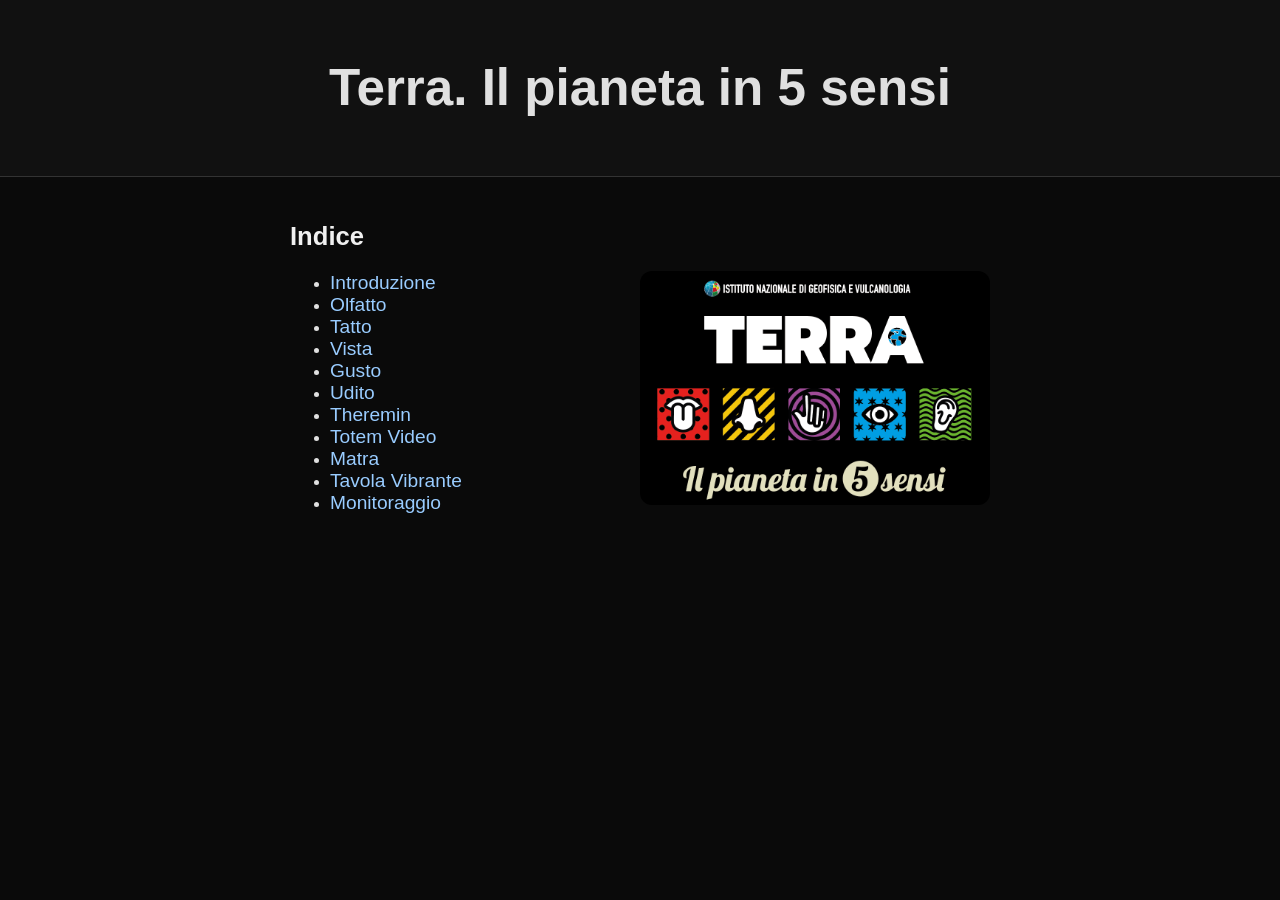
<file: index.html>
<!DOCTYPE html>
<html>
<head>
<meta charset='utf-8'>
<title>Terra. Il pianeta in 5 sensi</title>
<link rel='stylesheet' href='assets/style.css'>
<style>
/* Layout a due colonne */
main {
display: flex;
gap: 2rem;
flex-wrap: wrap;
}
.indice {
flex: 1 1 300px;
}
.immagine-indice {
flex: 0 0 350px; /* aumentata del 40% rispetto a 250px */
margin-left: -20px; /* leggermente spostata a sinistra */
margin-top: 70px; /* spostata un po' più in basso */  
}
.immagine-indice img {
width: 100%;
border-radius: 12px;
display: block;
}
main ul li a {
font-size: 1.2rem;
}
main h2 {
font-size: 1.6rem;
}
</style>
</head>
<body>
<header>
<h1>Terra. Il pianeta in 5 sensi</h1>
</header>

  <main>
    <!-- Colonna dell'indice */ -->
    <div class="indice">
      <h2>Indice</h2>
      <ul>
        <li><a href='introduzione.html'>Introduzione</a></li>
        <li><a href='olfatto.html'>Olfatto</a></li>
        <li><a href='tatto.html'>Tatto</a></li>
        <li><a href='vista.html'>Vista</a></li>
        <li><a href='gusto.html'>Gusto</a></li>
        <li><a href='udito.html'>Udito</a></li>
        <li><a href='theremin.html'>Theremin</a></li>
        <li><a href='totem_video.html'>Totem Video</a></li>
        <li><a href='matra.html'>Matra</a></li>
        <li><a href='tavola_vibrante.html'>Tavola Vibrante</a></li>
        <li><a href='monitoraggio.html'>Monitoraggio</a></li>
      </ul>
    </div>

    <!-- Figura a lato dell'indice -->
    <div class="immagine-indice">
      <img src="assets/immagine-indice.png" alt="Figura dell'indice" />
    </div>
  </main>
</body>
</html>
</file>
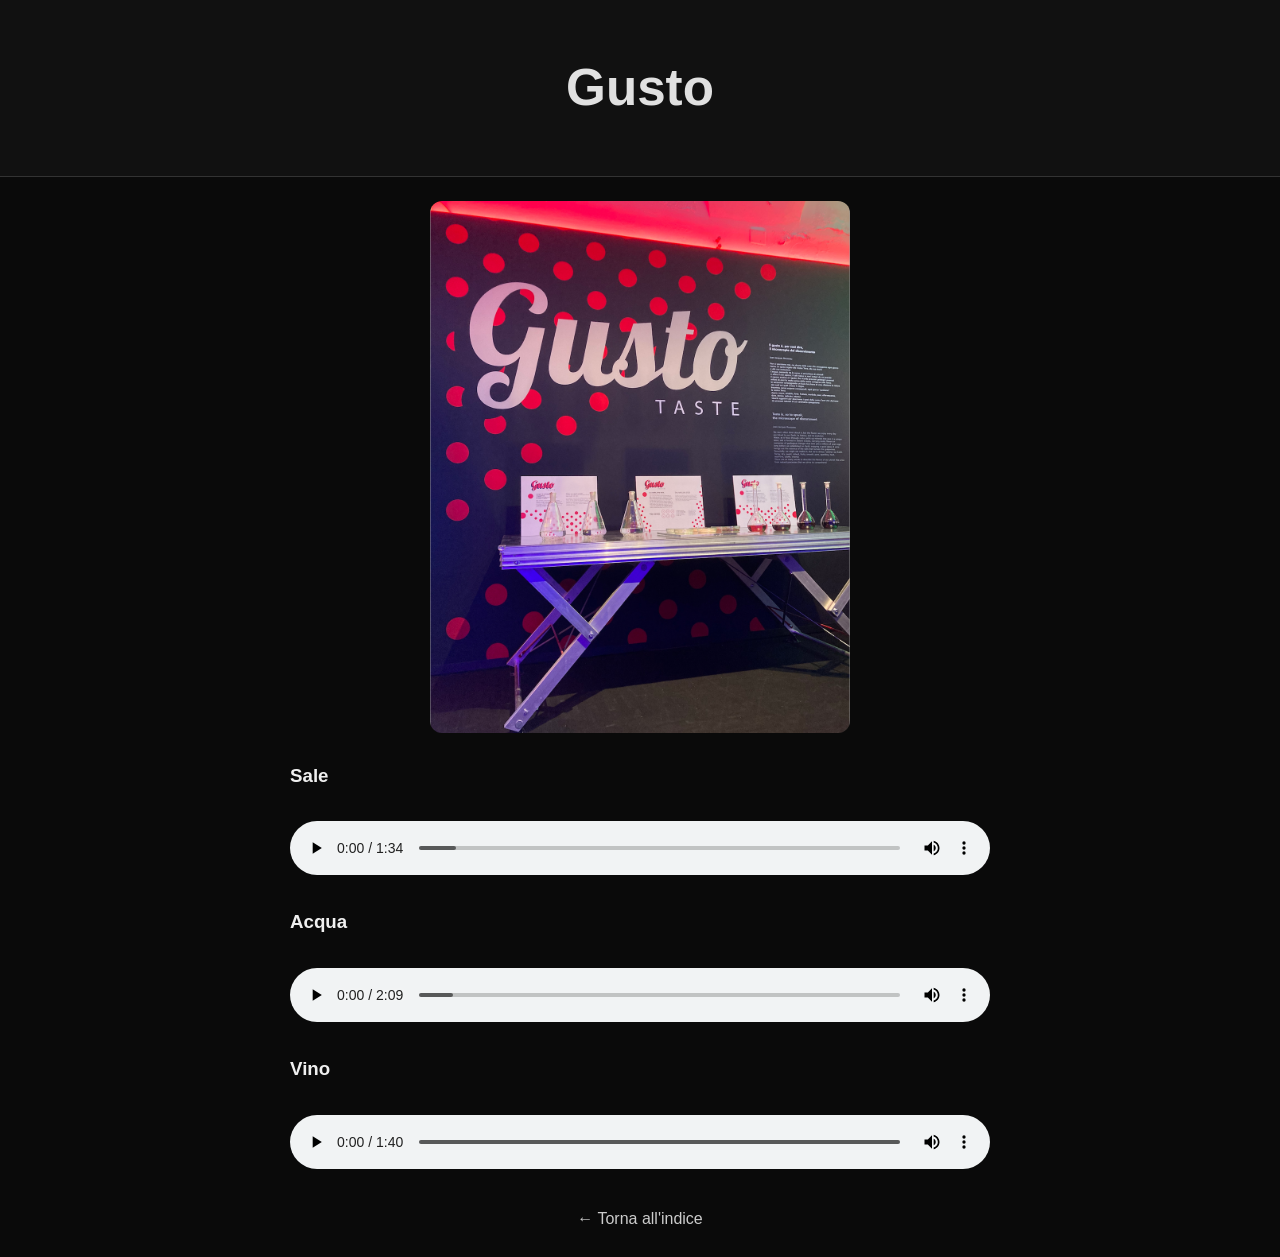
<file: gusto.html>
<!DOCTYPE html>
<html>
<head>
  <meta charset='utf-8'>
  <title>Gusto - Terra</title>
  <link rel='stylesheet' href='assets/style.css'>
</head>
<body>
  <header><h1>Gusto</h1></header>
  <main>

    <!-- Immagine della sezione Gusto -->
    <div class="section">
<img src="assets/gusto.png" alt="Gusto" style="width:60%; border-radius:12px; margin-bottom:1rem; display:block; margin-left:auto; margin-right:auto;">
    </div>

    <div class='section'>
      <h3>Sale</h3>
      <audio controls>
        <source src='audio/gusto_1_sale.mp3' type='audio/mpeg'>
      </audio>
    </div>

    <div class='section'>
      <h3>Acqua</h3>
      <audio controls>
        <source src='audio/gusto_2_acqua.mp3' type='audio/mpeg'>
      </audio>
    </div>

    <div class='section'>
      <h3>Vino</h3>
      <audio controls>
        <source src='audio/gusto_3_vino.mp3' type='audio/mpeg'>
      </audio>
    </div>

    <nav><a href='index.html'>&larr; Torna all'indice</a></nav>
  </main>
  <script src='assets/script.js'></script>
</body>
</html>
</file>
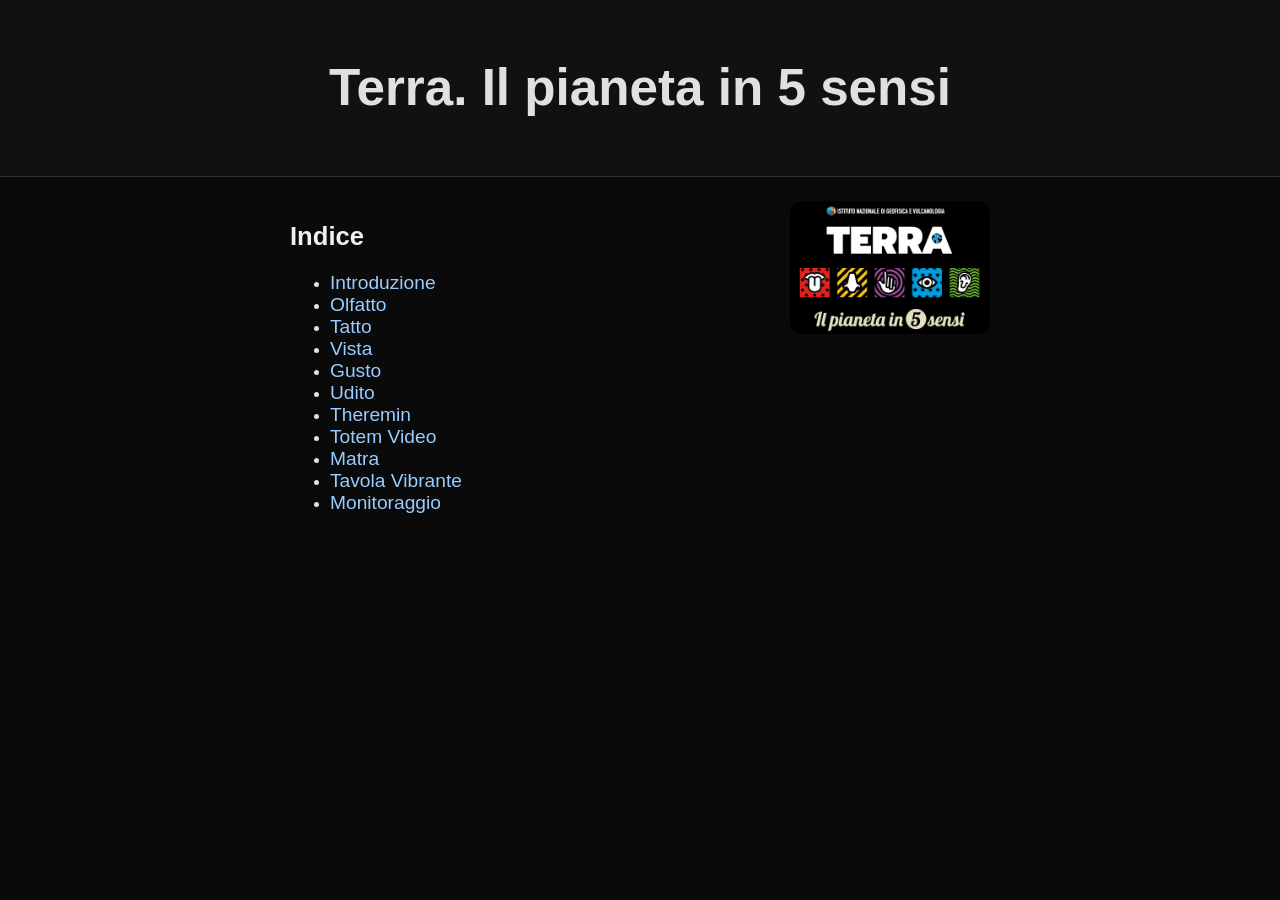
<file: index2.html>
<!DOCTYPE html>
<html>
<head>
  <meta charset='utf-8'>
  <title>Terra. Il pianeta in 5 sensi</title>
  <link rel='stylesheet' href='assets/style.css'>
  <style>
    /* Layout a due colonne */
    main {
      display: flex;
      gap: 2rem;
      flex-wrap: wrap;
    }
    .indice {
      flex: 1 1 300px;
    }
    .immagine-indice {
      flex: 0 0 200px;
    }
    .immagine-indice img {
      width: 100%;
      border-radius: 12px;
      display: block;
    }
    main ul li a {
      font-size: 1.2rem;
    }
    main h2 {
      font-size: 1.6rem;
    }
  </style>
</head>
<body>
  <header>
    <h1>Terra. Il pianeta in 5 sensi</h1>
  </header>

  <main>
    <!-- Colonna dell'indice */ -->
    <div class="indice">
      <h2>Indice</h2>
      <ul>
        <li><a href='introduzione.html'>Introduzione</a></li>
        <li><a href='olfatto.html'>Olfatto</a></li>
        <li><a href='tatto.html'>Tatto</a></li>
        <li><a href='vista.html'>Vista</a></li>
        <li><a href='gusto.html'>Gusto</a></li>
        <li><a href='udito.html'>Udito</a></li>
        <li><a href='theremin.html'>Theremin</a></li>
        <li><a href='totem_video.html'>Totem Video</a></li>
        <li><a href='matra.html'>Matra</a></li>
        <li><a href='tavola_vibrante.html'>Tavola Vibrante</a></li>
        <li><a href='monitoraggio.html'>Monitoraggio</a></li>
      </ul>
    </div>

    <!-- Figura a lato dell'indice -->
    <div class="immagine-indice">
      <img src="assets/immagine-indice.png" alt="Figura dell'indice" />
    </div>
  </main>
</body>
</html>
</file>
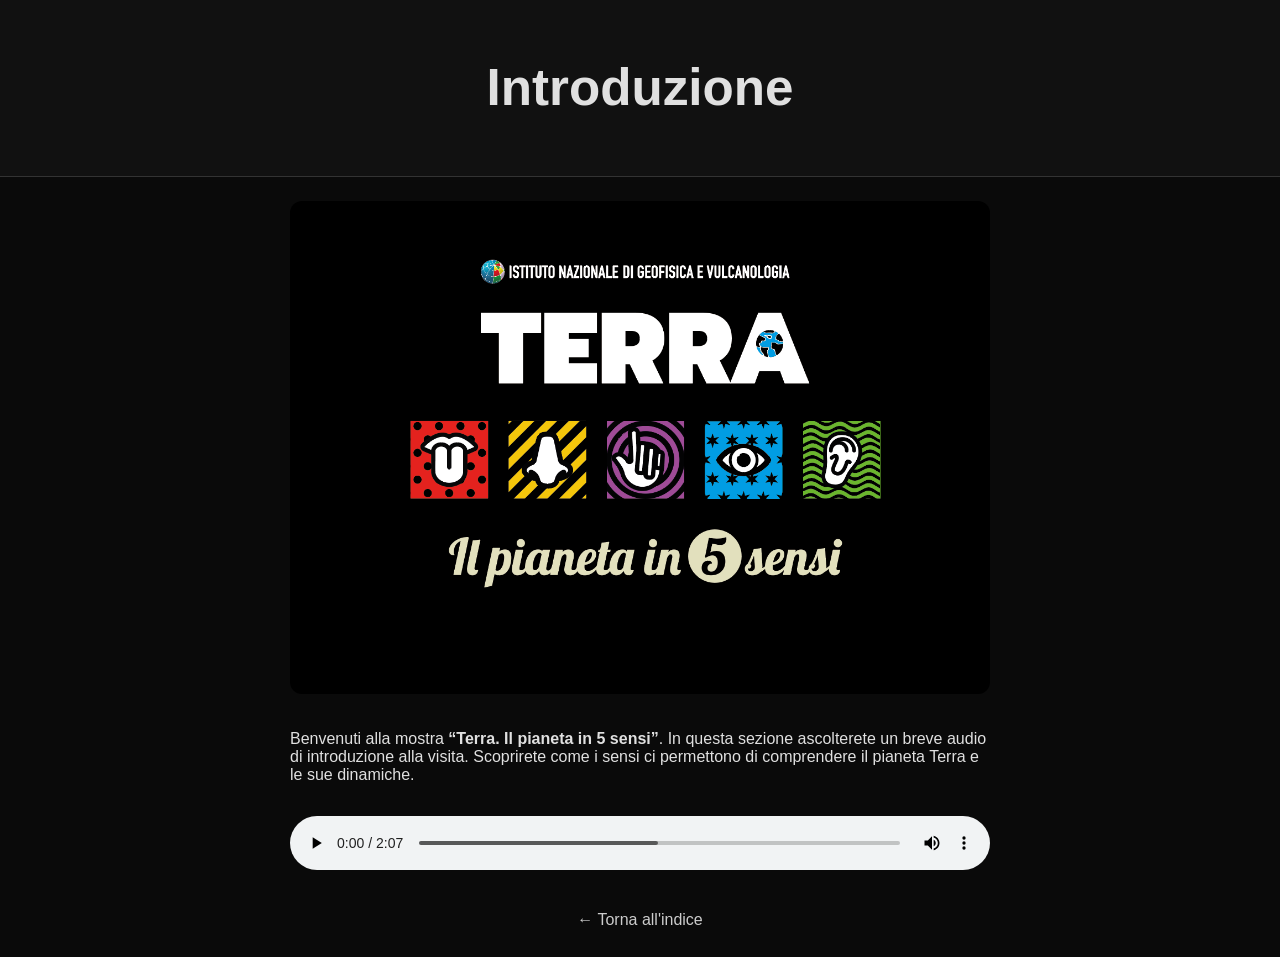
<file: introduzione.html>
<!DOCTYPE html>
<html lang="it">
<head>
  <meta charset="utf-8">
  <title>Introduzione - Terra</title>
  <link rel="stylesheet" href="assets/style.css">
</head>
<body>
  <header>
    <h1>Introduzione</h1>
  </header>

  <main>
    <div class="section">
      <!-- Immagine introduttiva -->
      <img src="assets/intro.png" alt="Introduzione alla mostra" style="width:100%; border-radius:12px; margin-bottom:1rem;">

      <!-- Testo introduttivo -->
      <p>Benvenuti alla mostra <strong>“Terra. Il pianeta in 5 sensi”</strong>. In questa sezione ascolterete un breve audio di introduzione alla visita. Scoprirete come i sensi ci permettono di comprendere il pianeta Terra e le sue dinamiche.</p>

      <!-- Player audio -->
      <audio controls>
        <source src="audio/intro.mp3" type="audio/mpeg">
        Il tuo browser non supporta l’audio HTML5.
      </audio>
    </div>

    <nav>
      <a href="index.html">&larr; Torna all'indice</a>
    </nav>
  </main>

  <script src="assets/script.js"></script>
</body>
</html>
</file>
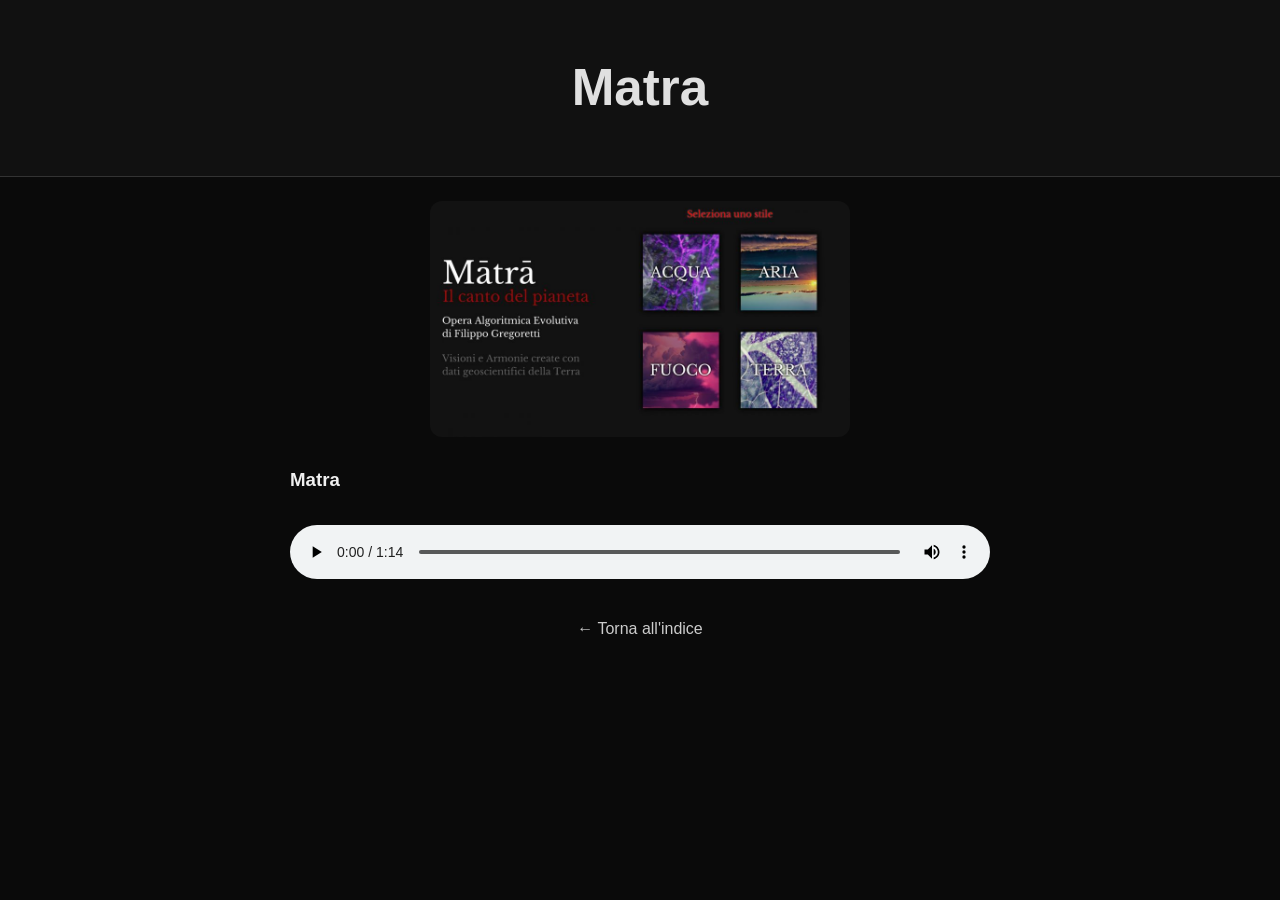
<file: matra.html>
<!DOCTYPE html>
<html>
<head>
  <meta charset='utf-8'>
  <title>Matra</title>
  <link rel='stylesheet' href='assets/style.css'>
</head>
<body>
  <header><h1>Matra</h1></header>
  <main>

    <!-- Immagine della sezione Matra -->
    <div class="section">
      <img src="assets/matra.jpg" alt="Matra" style="width:60%; border-radius:12px; margin-bottom:1rem; display:block; margin-left:auto; margin-right:auto;">
    </div>

    <div class='section'>
      <h3>Matra</h3>
      <audio controls>
        <source src='audio/matra.mp3' type='audio/mpeg'>
      </audio>
    </div>

    <nav><a href='index.html'>&larr; Torna all'indice</a></nav>
  </main>
  <script src='assets/script.js'></script>
</body>
</html>
</file>
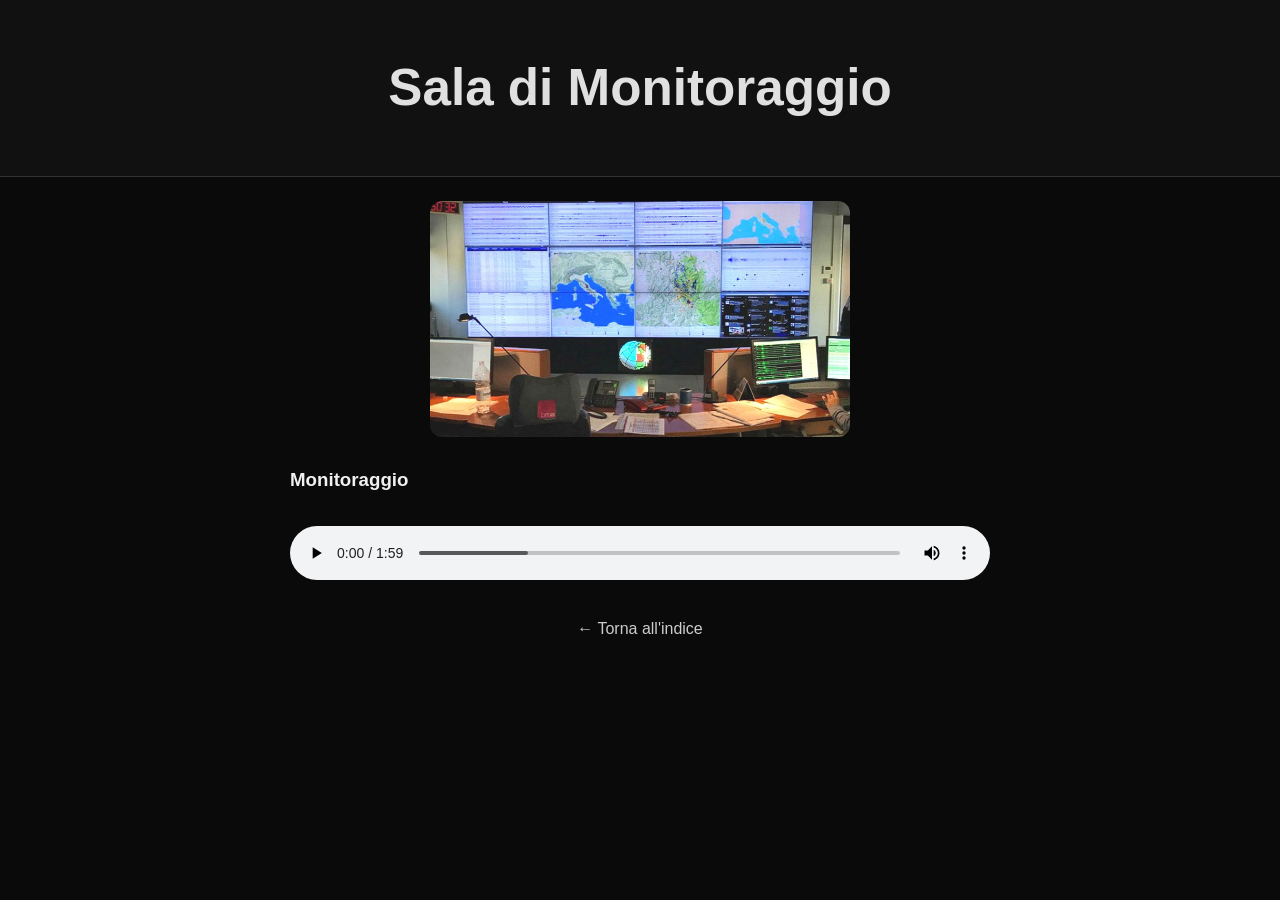
<file: monitoraggio.html>
<!DOCTYPE html>
<html>
<head>
  <meta charset='utf-8'>
  <title>Sala di Monitoraggio - Terra</title>
  <link rel='stylesheet' href='assets/style.css'>
</head>
<body>
  <header><h1>Sala di Monitoraggio</h1></header>
  <main>

    <!-- Immagine della sezione Sala di Monitoraggio -->
    <div class="section">
      <img src="assets/monitoraggio.jpg" alt="Sala di Monitoraggio" style="width:60%; border-radius:12px; margin-bottom:1rem; display:block; margin-left:auto; margin-right:auto;">
    </div>

    <div class='section'>
      <h3>Monitoraggio</h3>
      <audio controls>
        <source src='audio/monitoraggio.mp3' type='audio/mpeg'>
      </audio>
    </div>

    <nav><a href='index.html'>&larr; Torna all'indice</a></nav>
  </main>
  <script src='assets/script.js'></script>
</body>
</html>
</file>
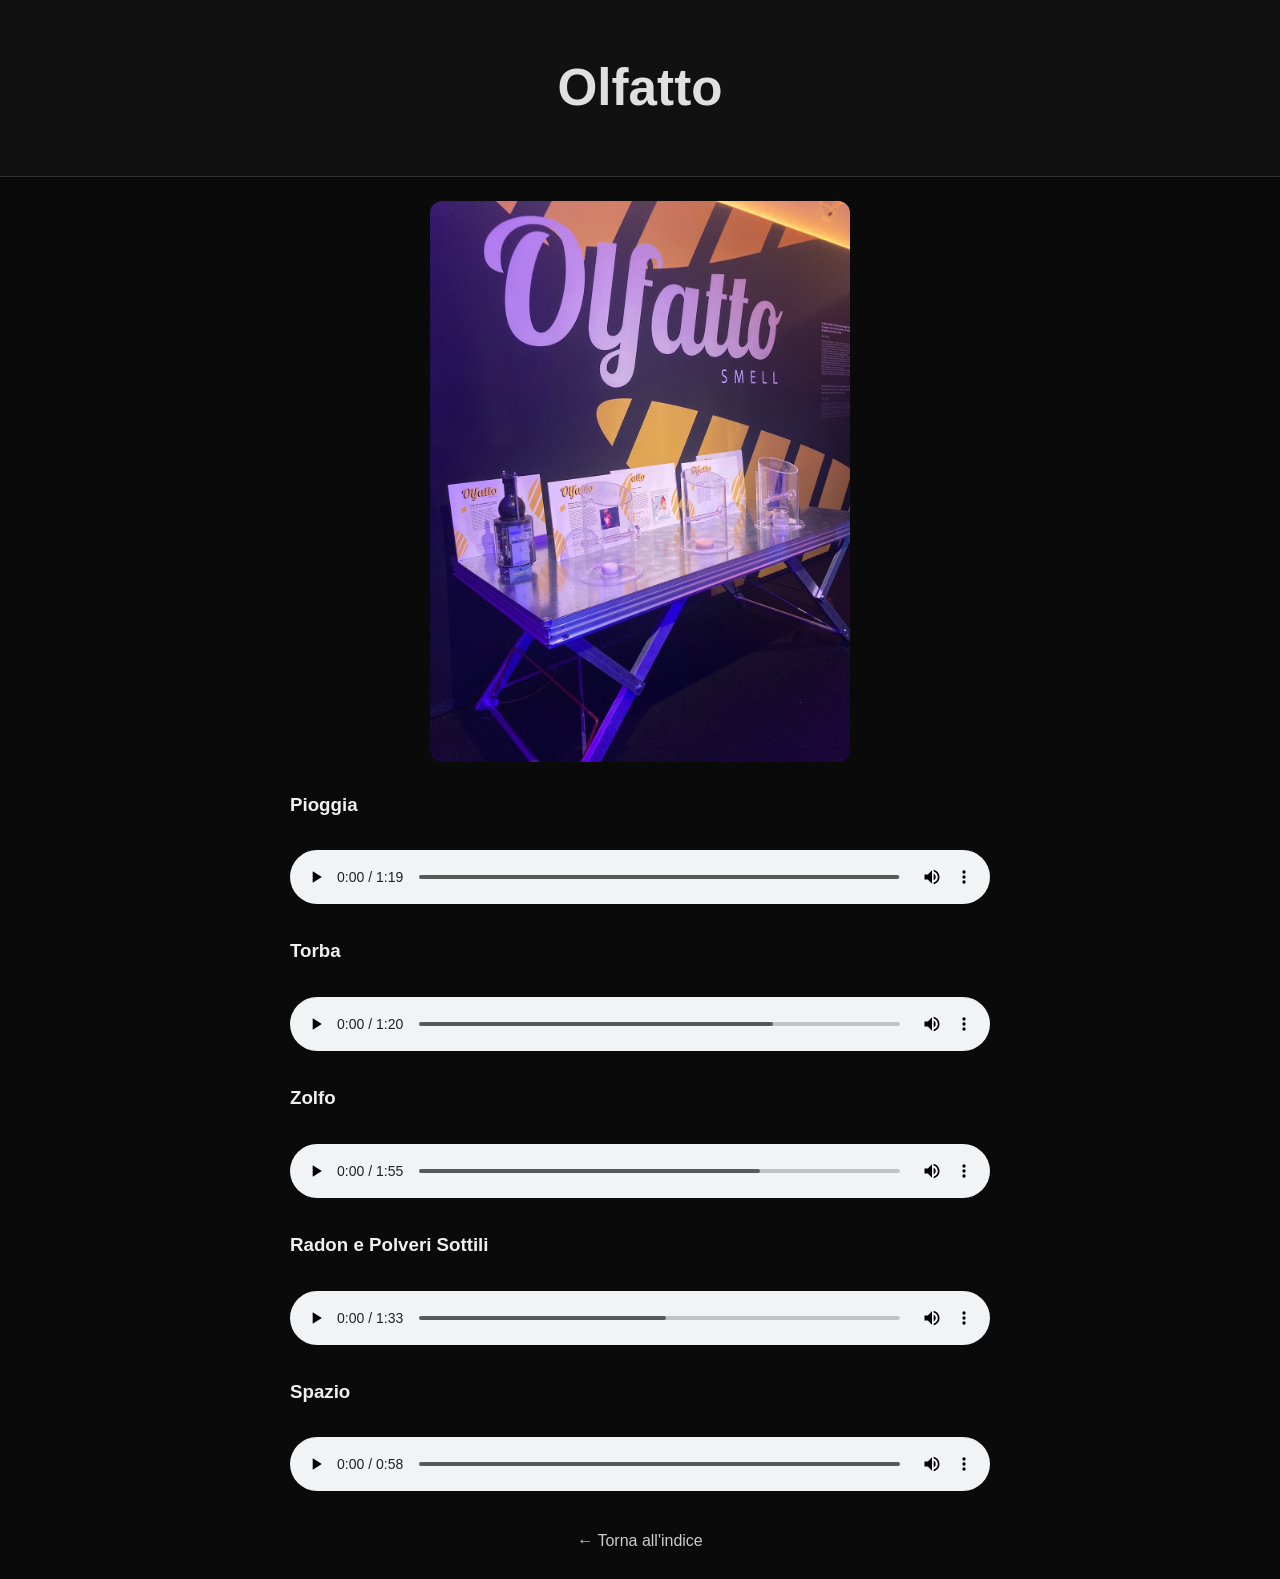
<file: olfatto.html>
<!DOCTYPE html>
<html>
<head>
  <meta charset='utf-8'>
  <title>Olfatto - Terra</title>
  <link rel='stylesheet' href='assets/style.css'>
</head>
<body>
  <header><h1>Olfatto</h1></header>
  <main>

    <!-- Immagine della sezione Olfatto -->
    <div class="section">
    <img src="assets/olfatto.png" alt="Olfatto" style="width:60%; border-radius:12px; margin-bottom:1rem; display:block; margin-left:auto; margin-right:auto;">
    </div>

    <div class='section'>
      <h3>Pioggia</h3>
      <audio controls>
        <source src='audio/olfatto_1_pioggia.mp3' type='audio/mpeg'>
      </audio>
    </div>

    <div class='section'>
      <h3>Torba</h3>
      <audio controls>
        <source src='audio/olfatto_2_torba.mp3' type='audio/mpeg'>
      </audio>
    </div>

    <div class='section'>
      <h3>Zolfo</h3>
      <audio controls>
        <source src='audio/olfatto_3_zolfo.mp3' type='audio/mpeg'>
      </audio>
    </div>

    <div class='section'>
      <h3>Radon e Polveri Sottili</h3>
      <audio controls>
        <source src='audio/olfatto_4_radon.mp3' type='audio/mpeg'>
      </audio>
    </div>

    <div class='section'>
      <h3>Spazio</h3>
      <audio controls>
        <source src='audio/olfatto_5_spazio.mp3' type='audio/mpeg'>
      </audio>
    </div>

    <nav><a href='index.html'>&larr; Torna all'indice</a></nav>
  </main>
  <script src='assets/script.js'></script>
</body>
</html>
</file>
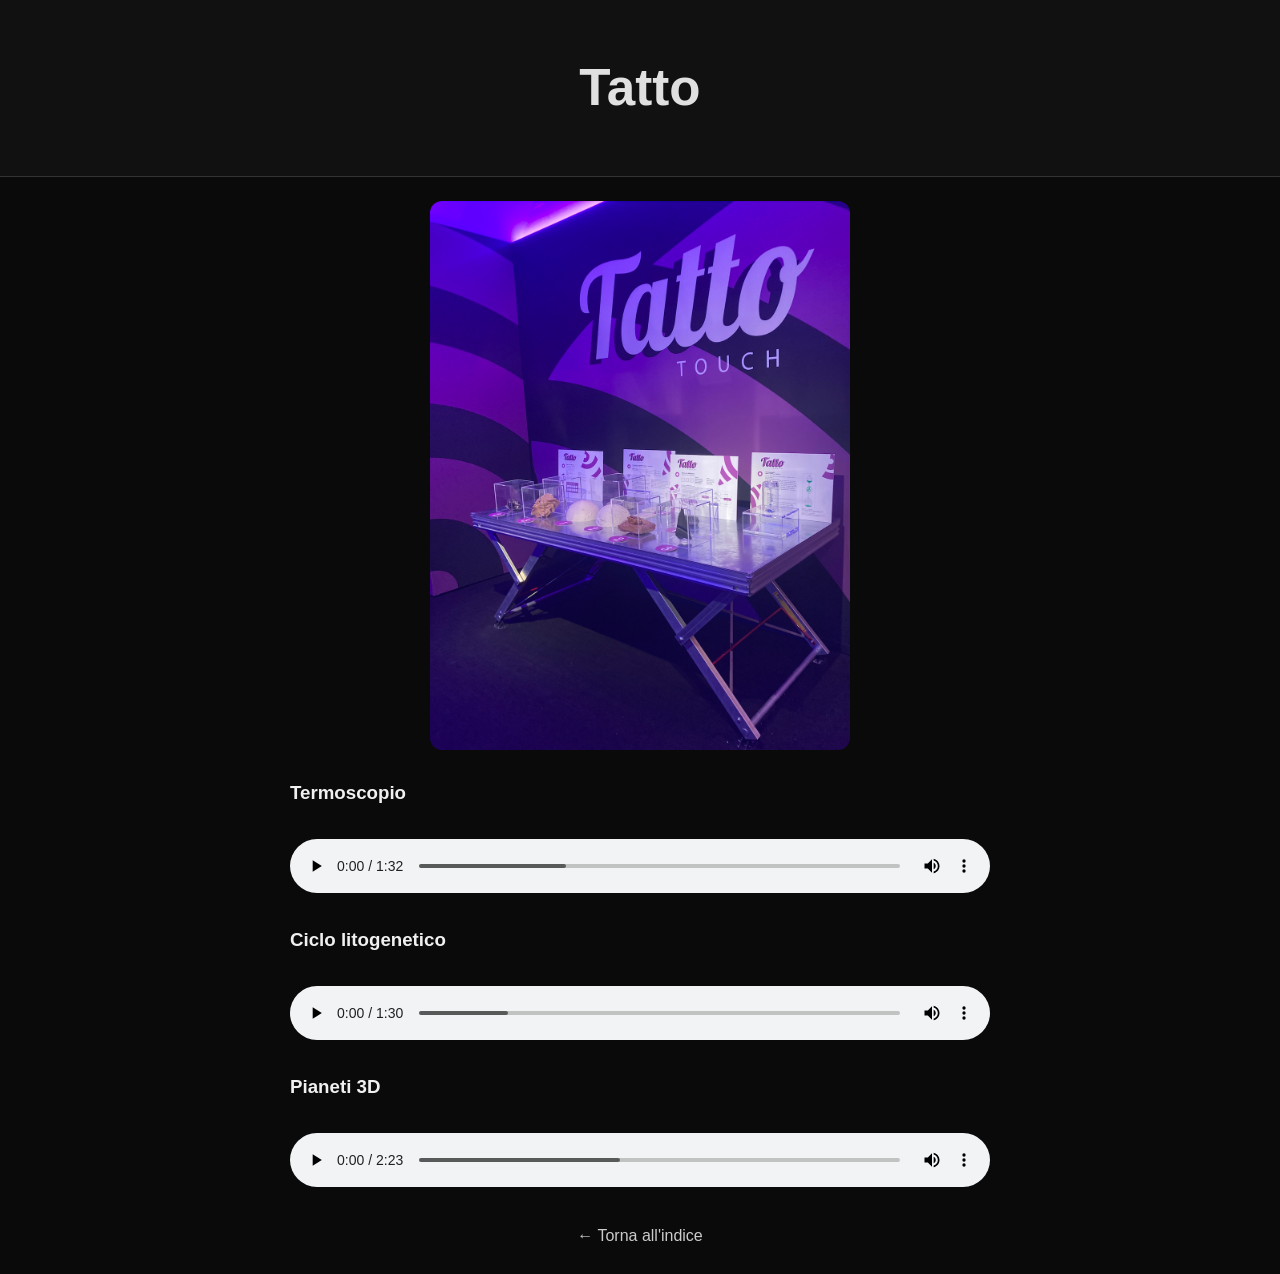
<file: tatto.html>
<!DOCTYPE html>
<html>
<head>
  <meta charset='utf-8'>
  <title>Tatto - Terra</title>
  <link rel='stylesheet' href='assets/style.css'>
</head>
<body>
  <header><h1>Tatto</h1></header>
  <main>

    <!-- Immagine della sezione Tatto -->
    <div class="section">
     <img src="assets/tatto.png" alt="Tatto" style="width:60%; border-radius:12px; margin-bottom:1rem; display:block; margin-left:auto; margin-right:auto;">
    </div>

    <div class='section'>
      <h3>Termoscopio</h3>
      <audio controls>
        <source src='audio/tatto_1_termoscopio.mp3' type='audio/mpeg'>
      </audio>
    </div>

    <div class='section'>
      <h3>Ciclo litogenetico</h3>
      <audio controls>
        <source src='audio/tatto_2_ciclo_litogenetico.mp3' type='audio/mpeg'>
      </audio>
    </div>

    <div class='section'>
      <h3>Pianeti 3D</h3>
      <audio controls>
        <source src='audio/tatto_3_pianeti_3d.mp3' type='audio/mpeg'>
      </audio>
    </div>

    <nav><a href='index.html'>&larr; Torna all'indice</a></nav>
  </main>
  <script src='assets/script.js'></script>
</body>
</html>
</file>
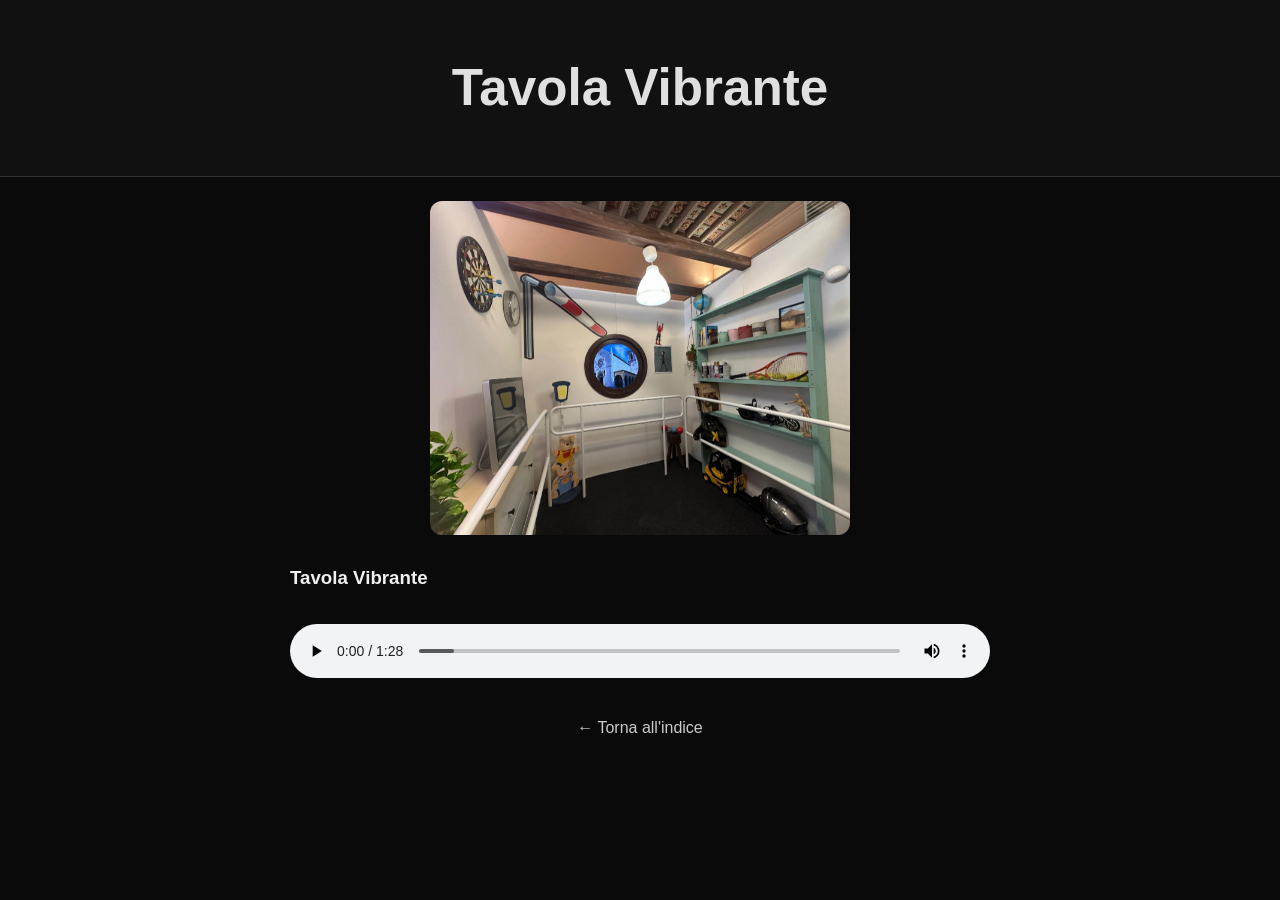
<file: tavola_vibrante.html>
<!DOCTYPE html>
<html>
<head>
  <meta charset='utf-8'>
  <title>Tavola Vibrante - Terra</title>
  <link rel='stylesheet' href='assets/style.css'>
</head>
<body>
  <header><h1>Tavola Vibrante</h1></header>
  <main>

    <!-- Immagine della sezione Tavola Vibrante -->
    <div class="section">
      <img src="assets/tavola_vibrante.png" alt="Tavola Vibrante" style="width:60%; border-radius:12px; margin-bottom:1rem; display:block; margin-left:auto; margin-right:auto;">
    </div>

    <div class='section'>
      <h3>Tavola Vibrante</h3>
      <audio controls>
        <source src='audio/tavola_vibrante_1.mp3' type='audio/mpeg'>
      </audio>
    </div>

    <nav><a href='index.html'>&larr; Torna all'indice</a></nav>
  </main>
  <script src='assets/script.js'></script>
</body>
</html>
</file>
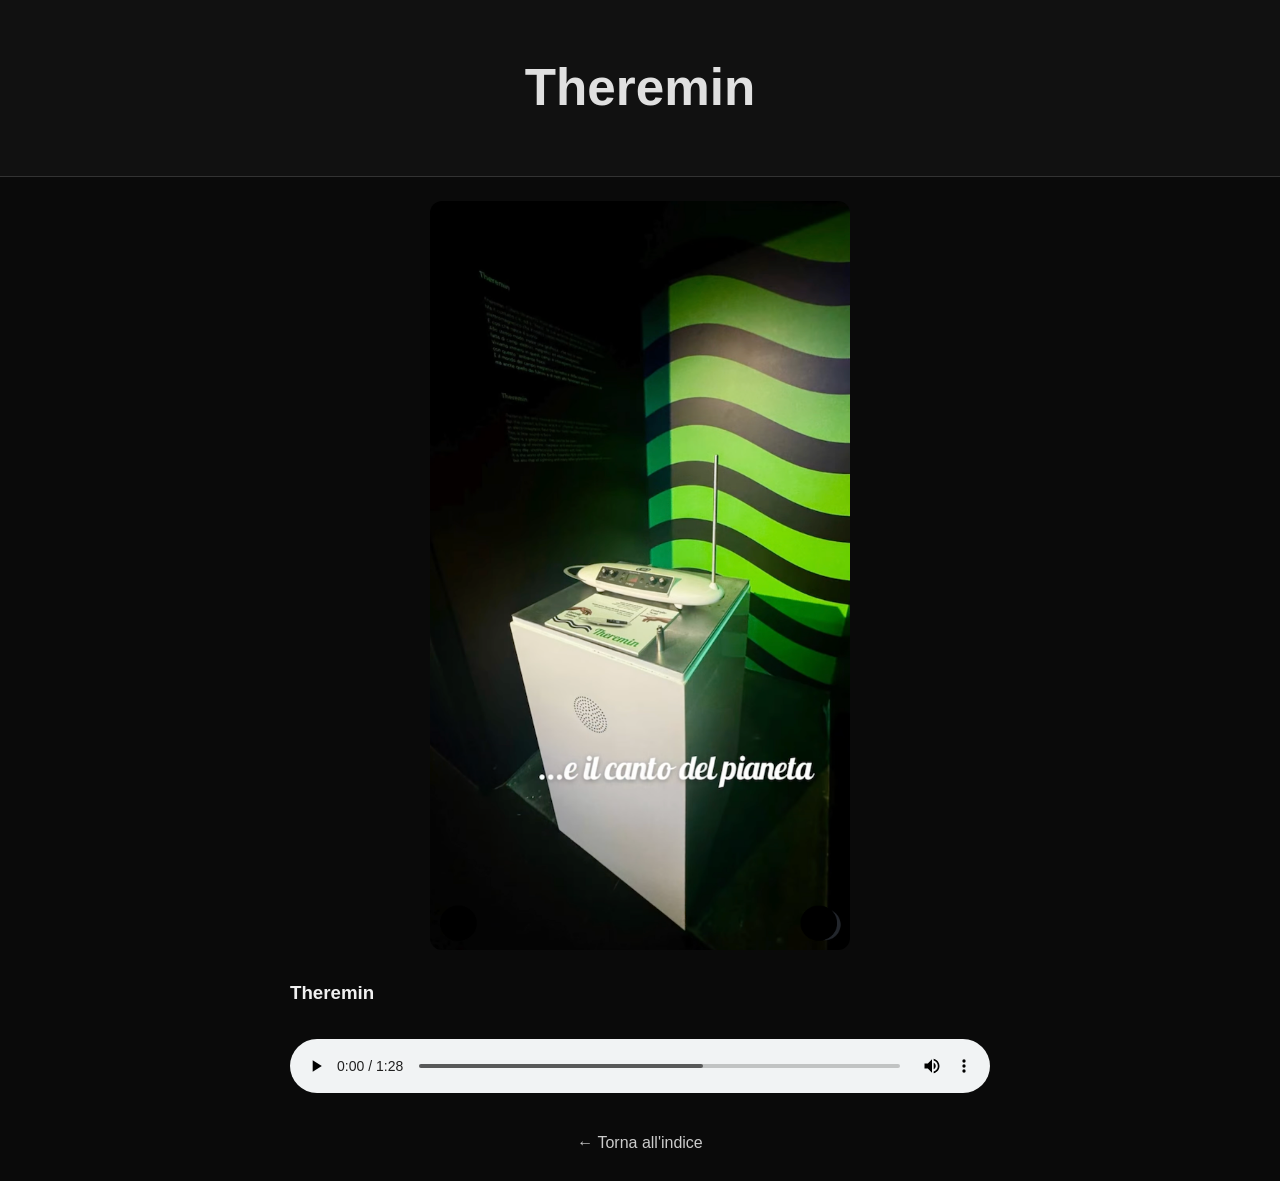
<file: theremin.html>
<!DOCTYPE html>
<html>
<head>
  <meta charset='utf-8'>
  <title>Theremin - Terra</title>
  <link rel='stylesheet' href='assets/style.css'>
</head>
<body>
  <header><h1>Theremin</h1></header>
  <main>

    <!-- Immagine della sezione Theremin -->
    <div class="section">
      <img src="assets/theremin.png" alt="Theremin" style="width:60%; border-radius:12px; margin-bottom:1rem; display:block; margin-left:auto; margin-right:auto;">
    </div>

    <div class='section'>
      <h3>Theremin</h3>
      <audio controls>
        <source src='audio/theremin.mp3' type='audio/mpeg'>
      </audio>
    </div>

    <nav><a href='index.html'>&larr; Torna all'indice</a></nav>
  </main>
  <script src='assets/script.js'></script>
</body>
</html>
</file>
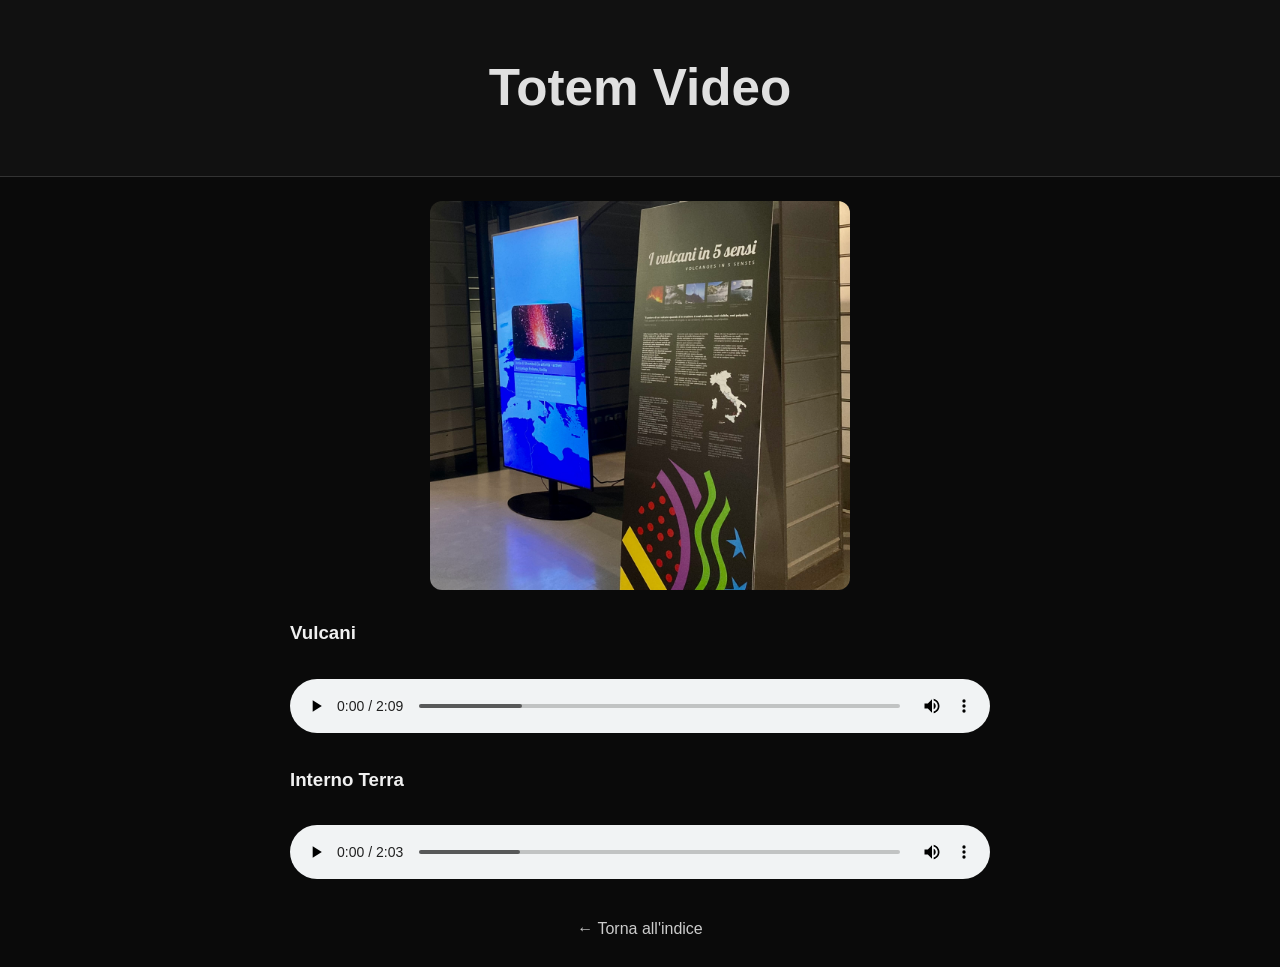
<file: totem_video.html>
<!DOCTYPE html>
<html>
<head>
  <meta charset='utf-8'>
  <title>Totem Video - Terra</title>
  <link rel='stylesheet' href='assets/style.css'>
</head>
<body>
  <header><h1>Totem Video</h1></header>
  <main>

    <!-- Immagine della sezione Totem Video -->
    <div class="section">
      <img src="assets/totem_video.jpg" alt="Totem Video" style="width:60%; border-radius:12px; margin-bottom:1rem; display:block; margin-left:auto; margin-right:auto;">
    </div>

    <div class='section'>
      <h3>Vulcani</h3>
      <audio controls>
        <source src='audio/totem_video_1_vulcani.mp3' type='audio/mpeg'>
      </audio>
    </div>

    <div class='section'>
      <h3>Interno Terra</h3>
      <audio controls>
        <source src='audio/totem_video_2_interno_terra.mp3' type='audio/mpeg'>
      </audio>
    </div>

    <nav><a href='index.html'>&larr; Torna all'indice</a></nav>
  </main>
  <script src='assets/script.js'></script>
</body>
</html>
</file>
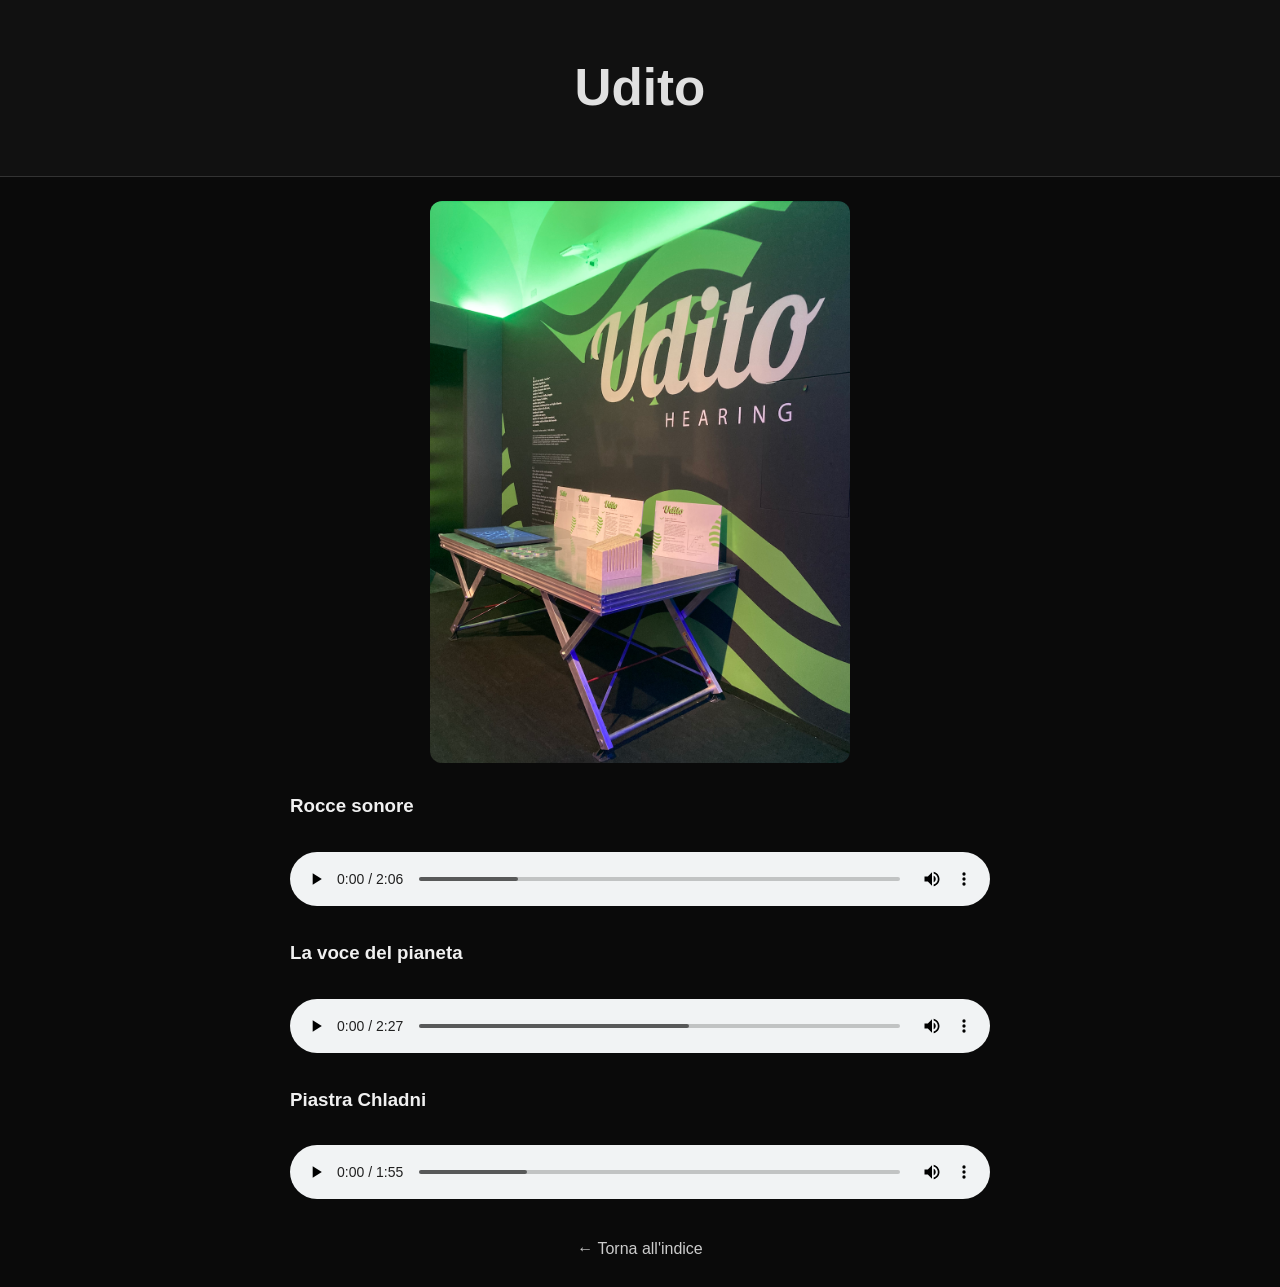
<file: udito.html>
<!DOCTYPE html>
<html>
<head>
  <meta charset='utf-8'>
  <title>Udito - Terra</title>
  <link rel='stylesheet' href='assets/style.css'>
</head>
<body>
  <header><h1>Udito</h1></header>
  <main>

    <!-- Immagine della sezione Udito -->
    <div class="section">
     <img src="assets/udito.png" alt="Udito" style="width:60%; border-radius:12px; margin-bottom:1rem; display:block; margin-left:auto; margin-right:auto;">
    </div>

    <div class='section'>
      <h3>Rocce sonore</h3>
      <audio controls>
        <source src='audio/udito_1_rocce_sonore.mp3' type='audio/mpeg'>
      </audio>
    </div>

    <div class='section'>
      <h3>La voce del pianeta</h3>
      <audio controls>
        <source src='audio/udito_2_voce_pianeta.mp3' type='audio/mpeg'>
      </audio>
    </div>

    <div class='section'>
      <h3>Piastra Chladni</h3>
      <audio controls>
        <source src='audio/udito_3_piastra_chladni.mp3' type='audio/mpeg'>
      </audio>
    </div>

    <nav><a href='index.html'>&larr; Torna all'indice</a></nav>
  </main>
  <script src='assets/script.js'></script>
</body>
</html>
</file>
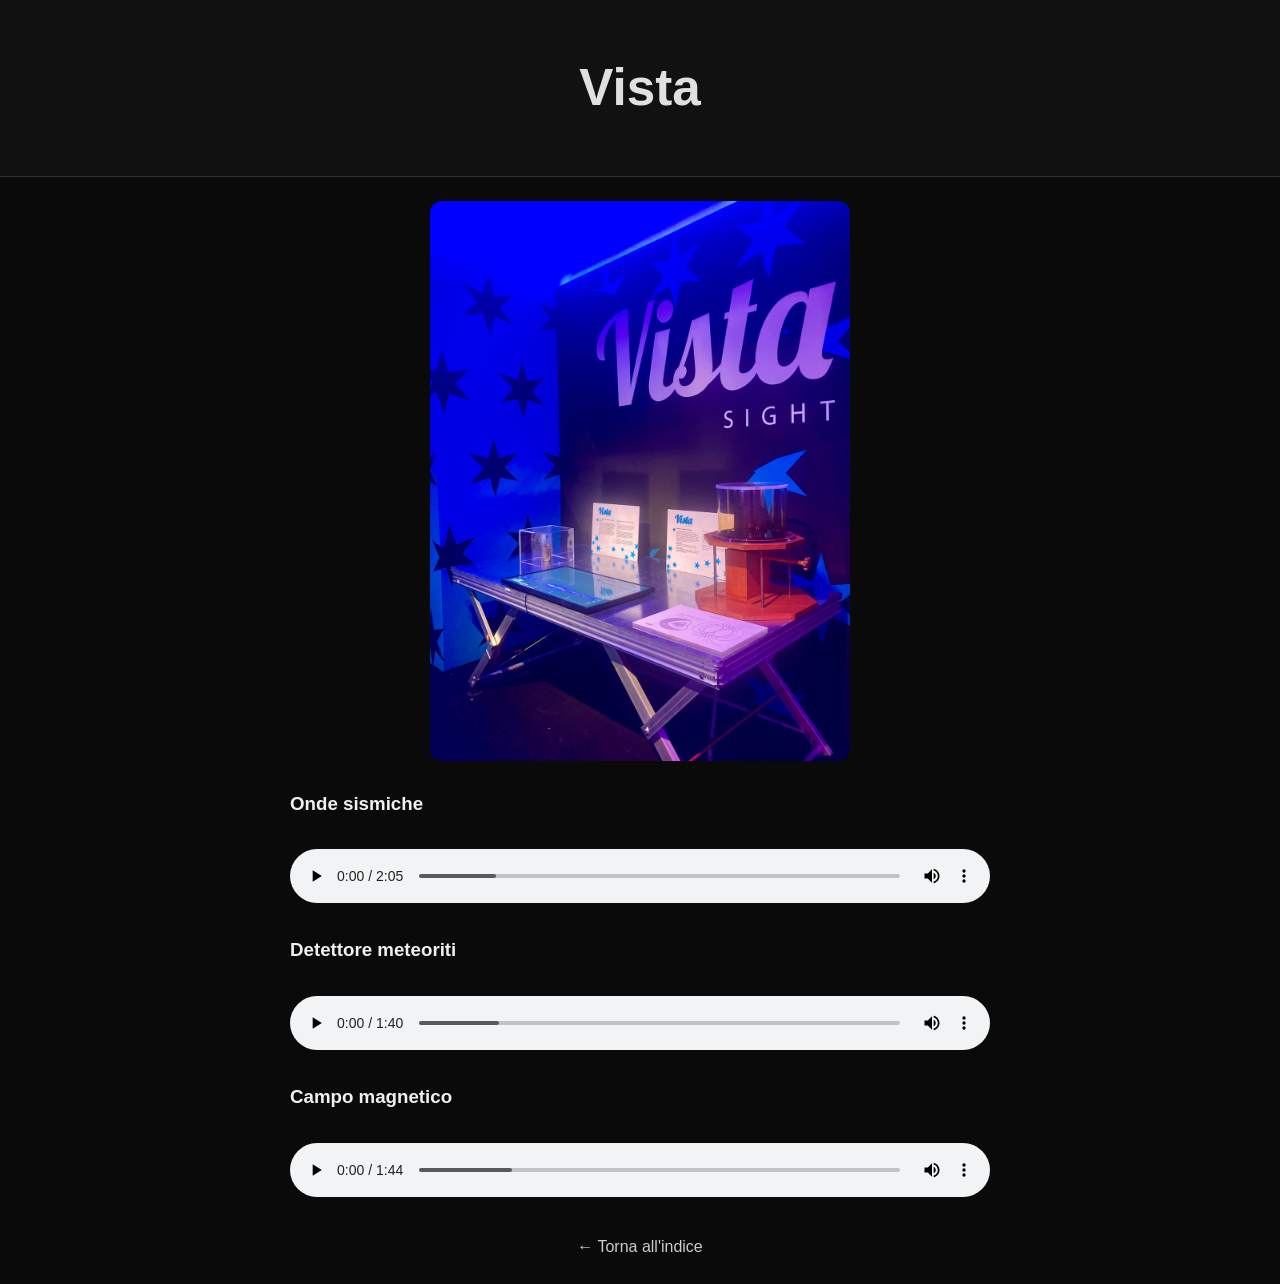
<file: vista.html>
<!DOCTYPE html>
<html>
<head>
  <meta charset='utf-8'>
  <title>Vista - Terra</title>
  <link rel='stylesheet' href='assets/style.css'>
</head>
<body>
  <header><h1>Vista</h1></header>
  <main>

    <!-- Immagine della sezione Vista -->
    <div class="section">
     <img src="assets/vista.png" alt="Vista" style="width:60%; border-radius:12px; margin-bottom:1rem; display:block; margin-left:auto; margin-right:auto;">
    </div>

    <div class='section'>
      <h3>Onde sismiche</h3>
      <audio controls>
        <source src='audio/vista_1_onde_sismiche.mp3' type='audio/mpeg'>
      </audio>
    </div>

    <div class='section'>
      <h3>Detettore meteoriti</h3>
      <audio controls>
        <source src='audio/vista_2_detettore_meteoriti.mp3' type='audio/mpeg'>
      </audio>
    </div>

    <div class='section'>
      <h3>Campo magnetico</h3>
      <audio controls>
        <source src='audio/vista_3_campo_magnetico.mp3' type='audio/mpeg'>
      </audio>
    </div>

    <nav><a href='index.html'>&larr; Torna all'indice</a></nav>
  </main>
  <script src='assets/script.js'></script>
</body>
</html>
</file>
<file: assets/style.css>
body { background-color: #0a0a0a; color: #e0e0e0; font-family: 'Helvetica Neue', sans-serif; margin: 0; padding: 0; }
header { background: #111; padding: 1.5rem; text-align: center; font-size: 1.6rem; border-bottom: 1px solid #333; }
main { padding: 1.5rem; max-width: 700px; margin: auto; }
a { color: #99ccff; text-decoration: none; }
a:hover { text-decoration: underline; }
audio { width: 100%; margin-top: 1rem; }
.section { margin-bottom: 2rem; }
h2, h3 { color: #f0f0f0; }
nav { text-align: center; margin-top: 2rem; }
nav a { display: inline-block; margin: 0.3rem 0.6rem; color: #ccc; }
nav a:hover { color: #fff; }
</file>
